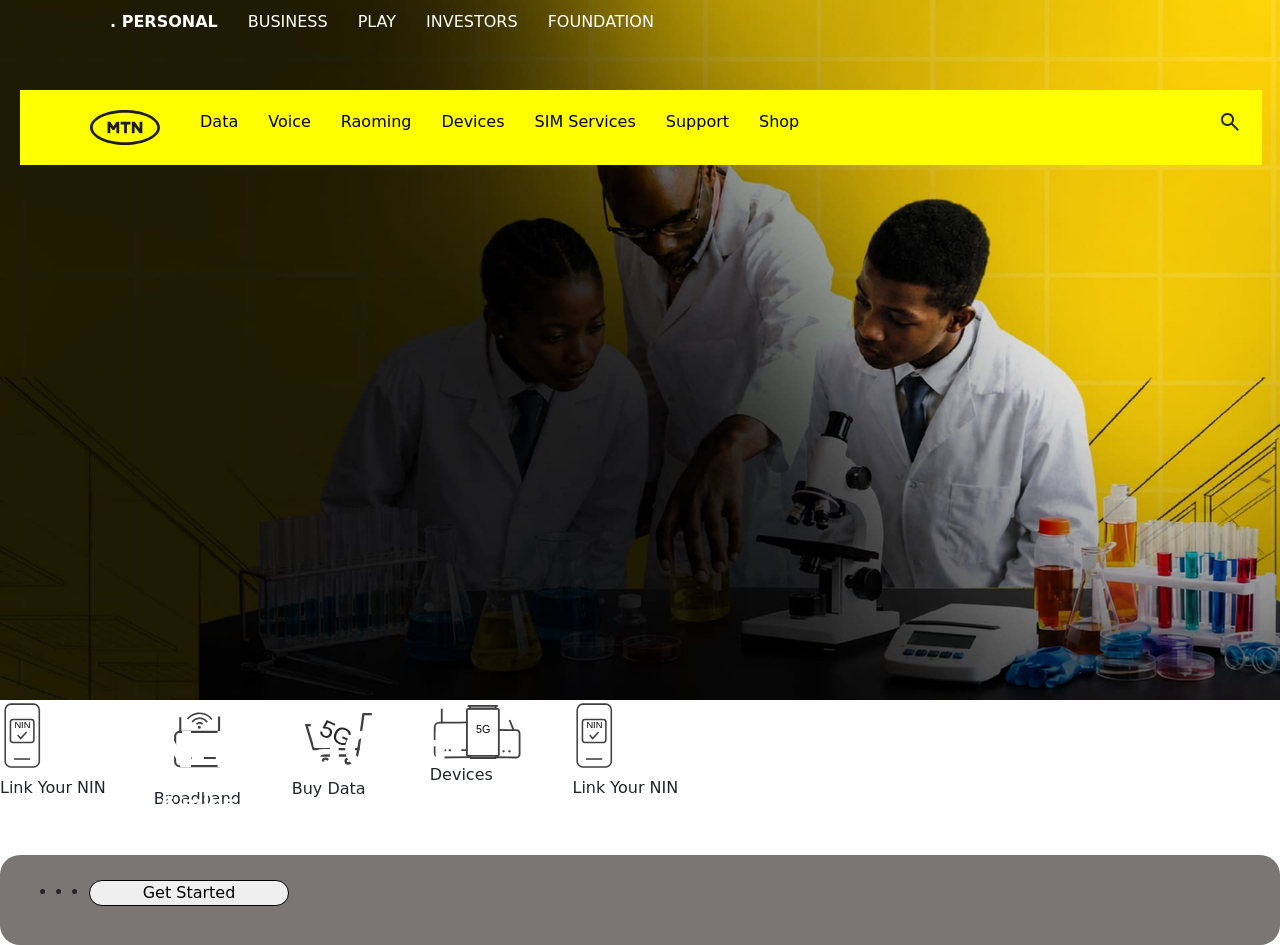
<file: MTN/index.html>
<!DOCTYPE html>
<html lang="en">
<head>
    <meta charset="UTF-8">
    <meta name="viewport" content="width=device-width, initial-scale=1.0">
    <link href="https://cdn.jsdelivr.net/npm/bootstrap@5.3.8/dist/css/bootstrap.min.css" rel="stylesheet" integrity="sha384-sRIl4kxILFvY47J16cr9ZwB07vP4J8+LH7qKQnuqkuIAvNWLzeN8tE5YBujZqJLB" crossorigin="anonymous">
    <link rel="stylesheet" href="https://fonts.googleapis.com/css2?family=Material+Symbols+Outlined:opsz,wght,FILL,GRAD@24,400,0,0&icon_names=search" />
    <link rel="stylesheet" href="index.css">
    <title>Document</title>
</head>
<body>
    <div class="image">
        <img src="Home - MTN Nigeria\imgi_23_wcwdt-desktop.jpg" alt="">
    </div>
    <nav class="head d-flex">
        <a href="" class="fw-bold">. PERSONAL</a>
        <a href="">BUSINESS</a>
        <a href="">PLAY</a>
        <a href="">INVESTORS</a>
        <a href="">FOUNDATION</a>
    </nav>
     
        <div class="logo d-flex">
          <div class="d-flex">
             <img src="Home - MTN Nigeria\mtn-logo.svg" alt="">
         <div class="d-flex div1">
             <a href="">Data</a>
            <a href="">Voice</a>
            <a href="">Raoming</a>
            <a href="">Devices</a>
            <a href="">SIM Services</a>
            <a href="">Support</a>
            <a href="">Shop</a>
         </div>
           
          </div>

          <div>
            <span class="material-symbols-outlined">
search
</span>
          </div>
           
        </div>
        <div class="content">
            <h2>MTN BetaGist</h2>
            <p>Talk for 6 mins | Get 3 mins extra</p>
        </div>

        <div class="div2 d-flex">
            <ul class="d-flex gap-3">
                <li></li>
                <li></li>
                <li></li>
            </ul>
        <div>


            <button>Get Started</button>
        </div>
        </div>

    <section class="d-flex gap-5">
        <div class="div3">
            <img src="Home - MTN Nigeria\imgi_3_mtn-link-nin-2.svg" alt="">
            <p>Link Your NIN</p>
        </div>
        <div class="div3">
            <img src="Home - MTN Nigeria\imgi_4_mtn-broadband-1.svg" alt="">
            <p>Broadband</p>
        </div>
        <div class="div3">
            <img src="Home - MTN Nigeria\imgi_5_mtn-buy-data.svg" alt="">
            <p>Buy Data</p>
        </div>
        <div class="div3">
            <img src="Home - MTN Nigeria\imgi_6_mtn-devices.svg" alt="">
            <p>Devices</p>
        </div>
        <div class="div3">
            <img src="Home - MTN Nigeria\imgi_3_mtn-link-nin-2.svg" alt="">
            <p>Link Your NIN</p>
        </div>
    </section>

</body>
<script src="https://cdn.jsdelivr.net/npm/bootstrap@5.3.8/dist/js/bootstrap.bundle.min.js" integrity="sha384-FKyoEForCGlyvwx9Hj09JcYn3nv7wiPVlz7YYwJrWVcXK/BmnVDxM+D2scQbITxI" crossorigin="anonymous"></script>
</html>
</file>
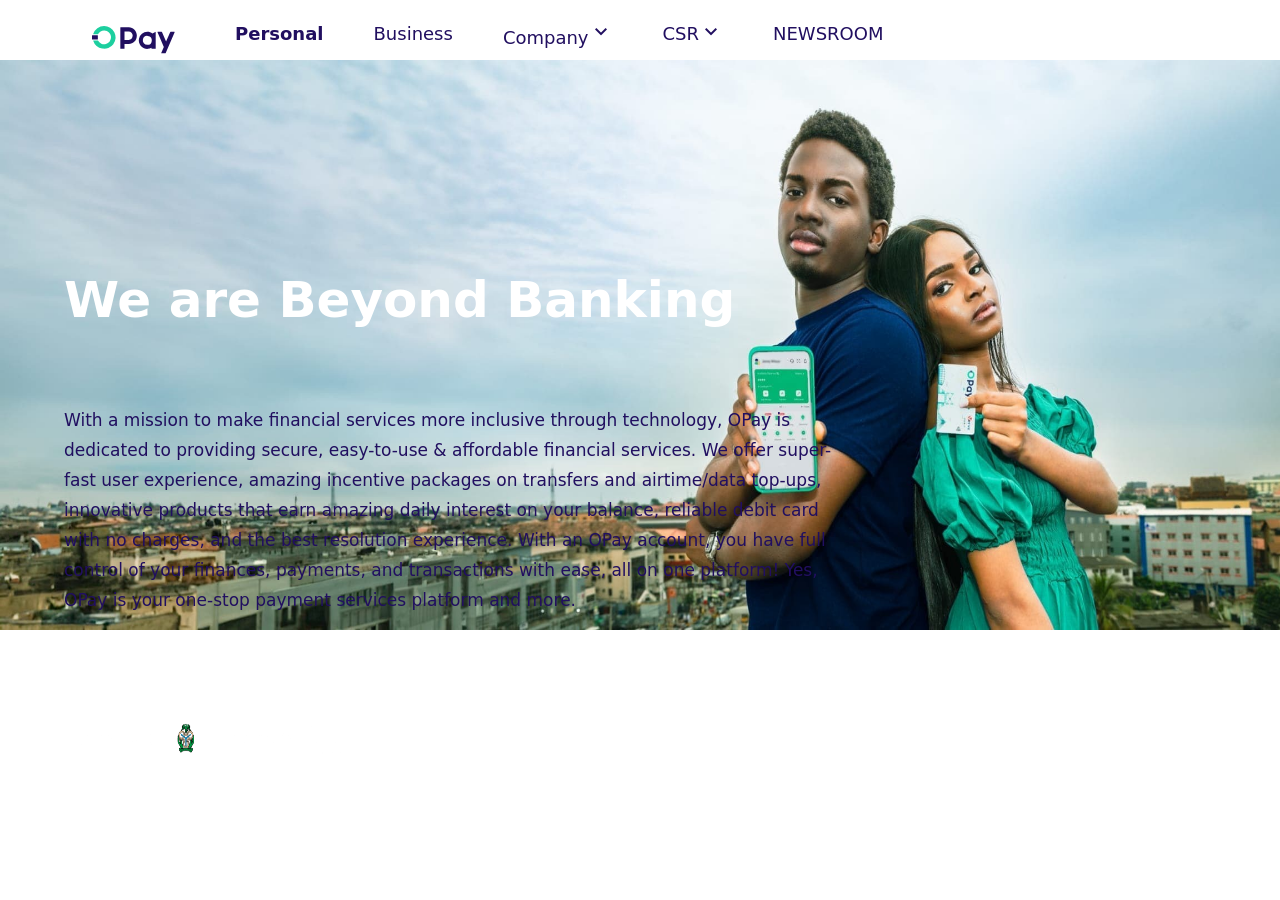
<file: opay/index.html>
<!DOCTYPE html>
<html lang="en">
<head>
    <meta charset="UTF-8">
    <meta name="viewport" content="width=device-width, initial-scale=1.0">
    <link href="https://cdn.jsdelivr.net/npm/bootstrap@5.3.8/dist/css/bootstrap.min.css" rel="stylesheet" integrity="sha384-sRIl4kxILFvY47J16cr9ZwB07vP4J8+LH7qKQnuqkuIAvNWLzeN8tE5YBujZqJLB" crossorigin="anonymous">
    <link rel="stylesheet" href="https://fonts.googleapis.com/css2?family=Material+Symbols+Outlined:opsz,wght,FILL,GRAD@24,400,0,0&icon_names=keyboard_arrow_down" />
    <link rel="stylesheet" href="index.css">
    <title>Document</title>
</head>
<body>
    <nav class="header">
        <div class="logo d-flex">
            <img src="image\opay-logo.684aa98.svg" alt="">
        </div>
        <div class="links d-flex ">
            <a href="" class="fw-bold">Personal</a>
            <a href="">Business</a>
            <a href="">Company<span class="material-symbols-outlined d-inline-flex">
keyboard_arrow_down
</span></a>
         
            <a href="" class="d-inline-flex">CSR<span class="material-symbols-outlined">
keyboard_arrow_down
</span></a>
            <a href="">NEWSROOM</a>
        </div>
    </nav>

    <section class="first-section">
        <div class="div1">
             <img src="image\imgi_3_indexBanner.dd8ae3e.jpg" alt="">

             <div class="text">
                <h2>We are Beyond Banking</h2>
                <p>With a mission to make financial services more inclusive through technology, OPay is <br> dedicated to providing secure, easy-to-use & affordable financial services. We offer super- <br>fast user experience, amazing incentive packages on transfers and airtime/data top-ups, <br> innovative products that earn amazing daily interest on your balance, reliable debit card <br> with no charges, and the best resolution experience. With an OPay account, you have full <br> control of your finances, payments, and transactions with ease, all on one platform! Yes,<br> OPay is your one-stop payment services platform and more.</p>


                <img src="image\frame.12813f4.png" alt="">
             </div>
        </div>
    </section>

    <section>
        
    </section>
</body>
<script src="https://cdn.jsdelivr.net/npm/bootstrap@5.3.8/dist/js/bootstrap.bundle.min.js" integrity="sha384-FKyoEForCGlyvwx9Hj09JcYn3nv7wiPVlz7YYwJrWVcXK/BmnVDxM+D2scQbITxI" crossorigin="anonymous"></script>
</html>
</file>
<file: MTN/index.css>
*{
    margin: 0;
    padding: 0;
    box-sizing: border-box;
}

.image img{
    width: 100%;
    height: 700px;
    position: relative;
}

.head{
    position: absolute;
    top: 10px;
    margin-left: 110px;
    gap: 30px;
}

.head a{
    text-decoration: none;
    color: #fff;
    font-weight: 400;
}


.logo{
    background-color: yellow;
    justify-content: space-between;
    gap: 30px;
    padding: 20px;
    position: absolute;
    top: 10%;
    width: 97%;
    margin-left: 20px;
    margin-right: 20px;
}

.logo img{
    width: 70px;
    margin-right: 40px;
    margin-left: 50px;
}

.logo a{
    text-decoration: none;
    color: #000;
    gap: 30px;
}

.div1{
    gap: 30px;
}

.content{
    position: absolute;
    top: 80%;
    color: #ffff;
    margin-left: 70px;
}

.content h2{
    font-weight: 900;
    font-size: 50px;
}

.content p{
    font-weight: 600;
    font-size: 20px;
}

.div2{
    padding: 25px;
    background-color: #7b7573;
    border-radius: 20px;
    position: absolute;
    top: 95%;
    width: 100%;
}

.div2 button{
    border: 1px solid #000;
    width: 200px;
    border-radius: 50px;
    align-items: center;
    text-align: center;
    justify-content: center;
    
}
</file>
<file: opay/index.css>
*{
    margin: 0;
    padding: 0;
    box-sizing: border-box;
}

.header{
    padding-top: 20px;
    padding-left: 90px;
    display: flex;
    background-color: #fff;
    position: sticky;
    top: 0;
    
}

.logo{
    margin-right: 60px;
}

.links{
    
    gap: 50px;
}

.links a{
    text-decoration: none;
    color: #210f60;
    font-size: 18px;
    font-weight: 400;
    cursor: pointer;
}

.div1 img{
    height: 570px;
    width: 100%;
    position: relative;
}

.text h2{
    position: absolute;
    top: 30%;
    left: 5%;
    font-size: 50px;
    font-weight: 900;
    color: #fff;
}

.text p{
    position: absolute;
    top: 45%;
    left: 5%;
    font-size: 17px;
    font-weight: 500;
    color: #210f60;
    line-height: 30px;
}



.text img{
    position: absolute;
    width: 300px;
    height: 35px;
    top: 80%;
    left: 5%;

}

.text hi{
    position: absolute;
    
}

.hi img{
   
}

.cc{
    display: flex;
 position: absolute;
    width: 7000px;
    height: 50px;
    top: 90%;
    left: 5%;
}
</file>
